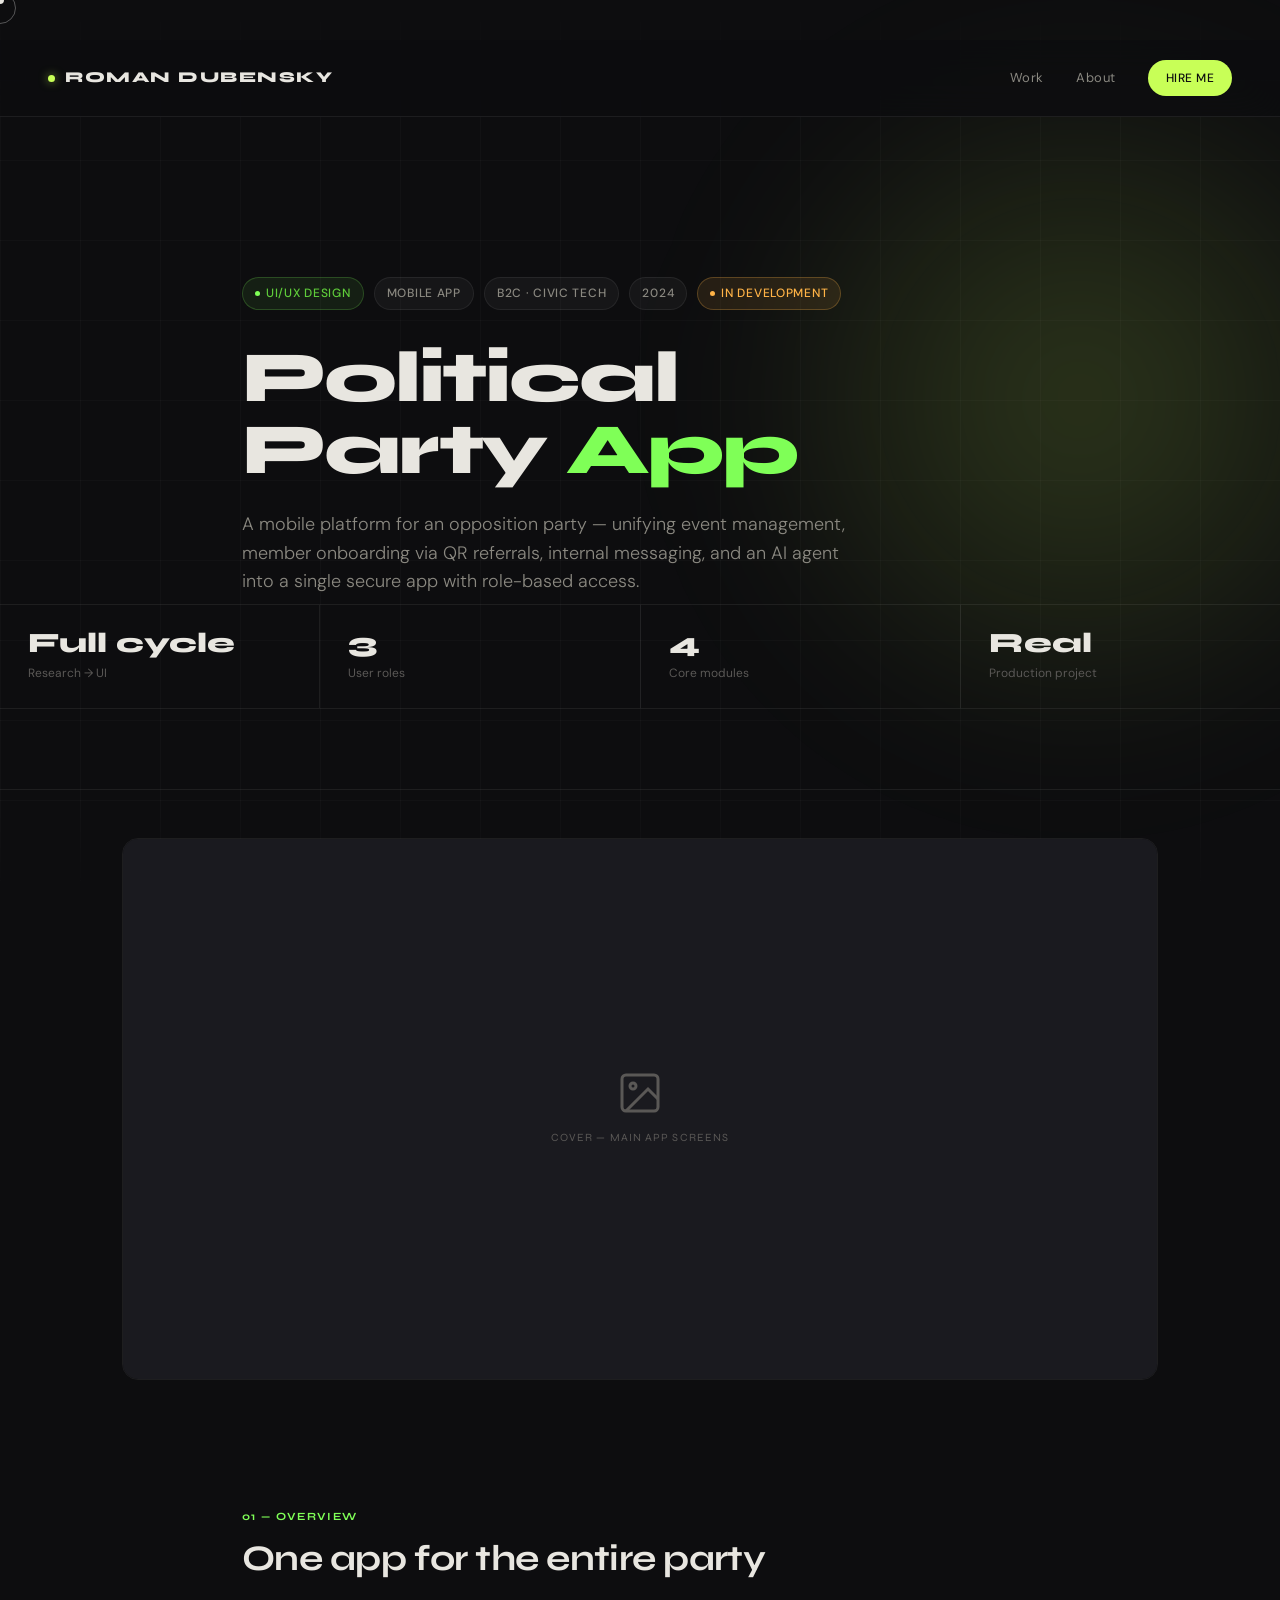
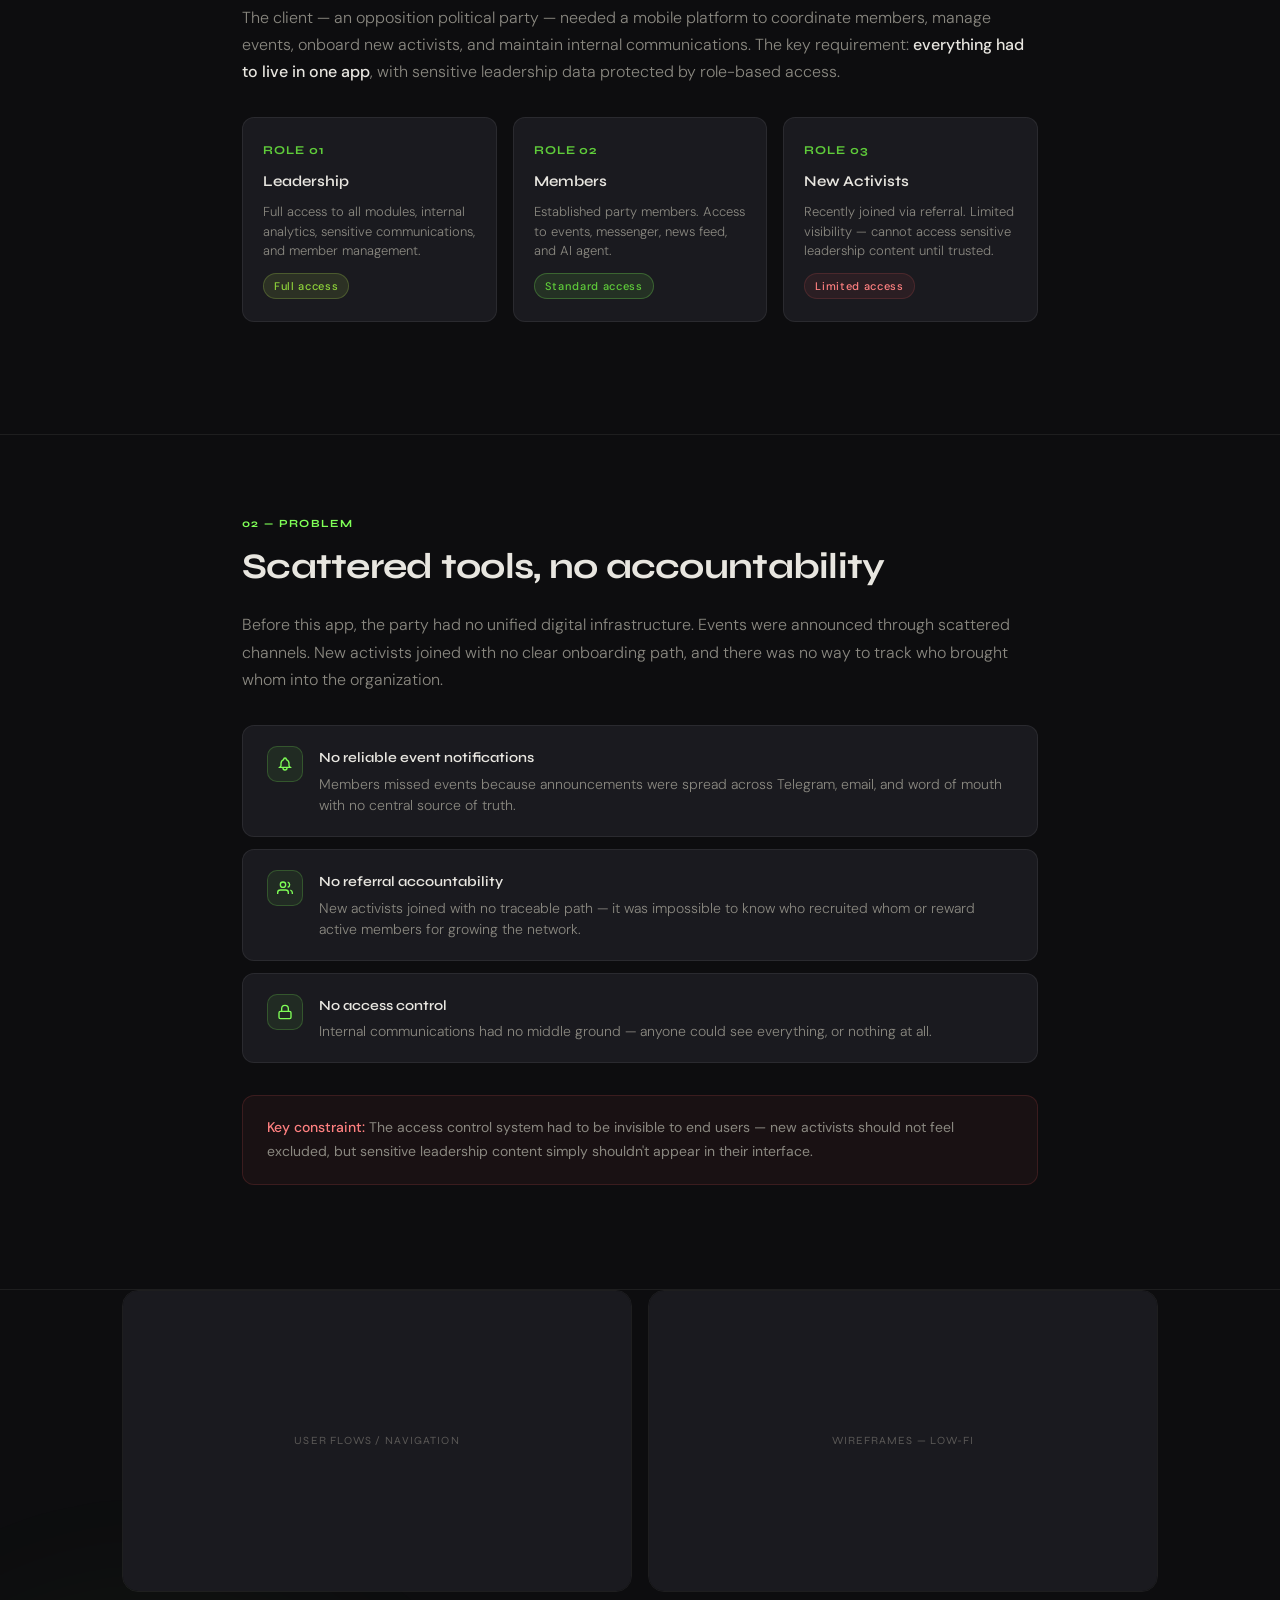
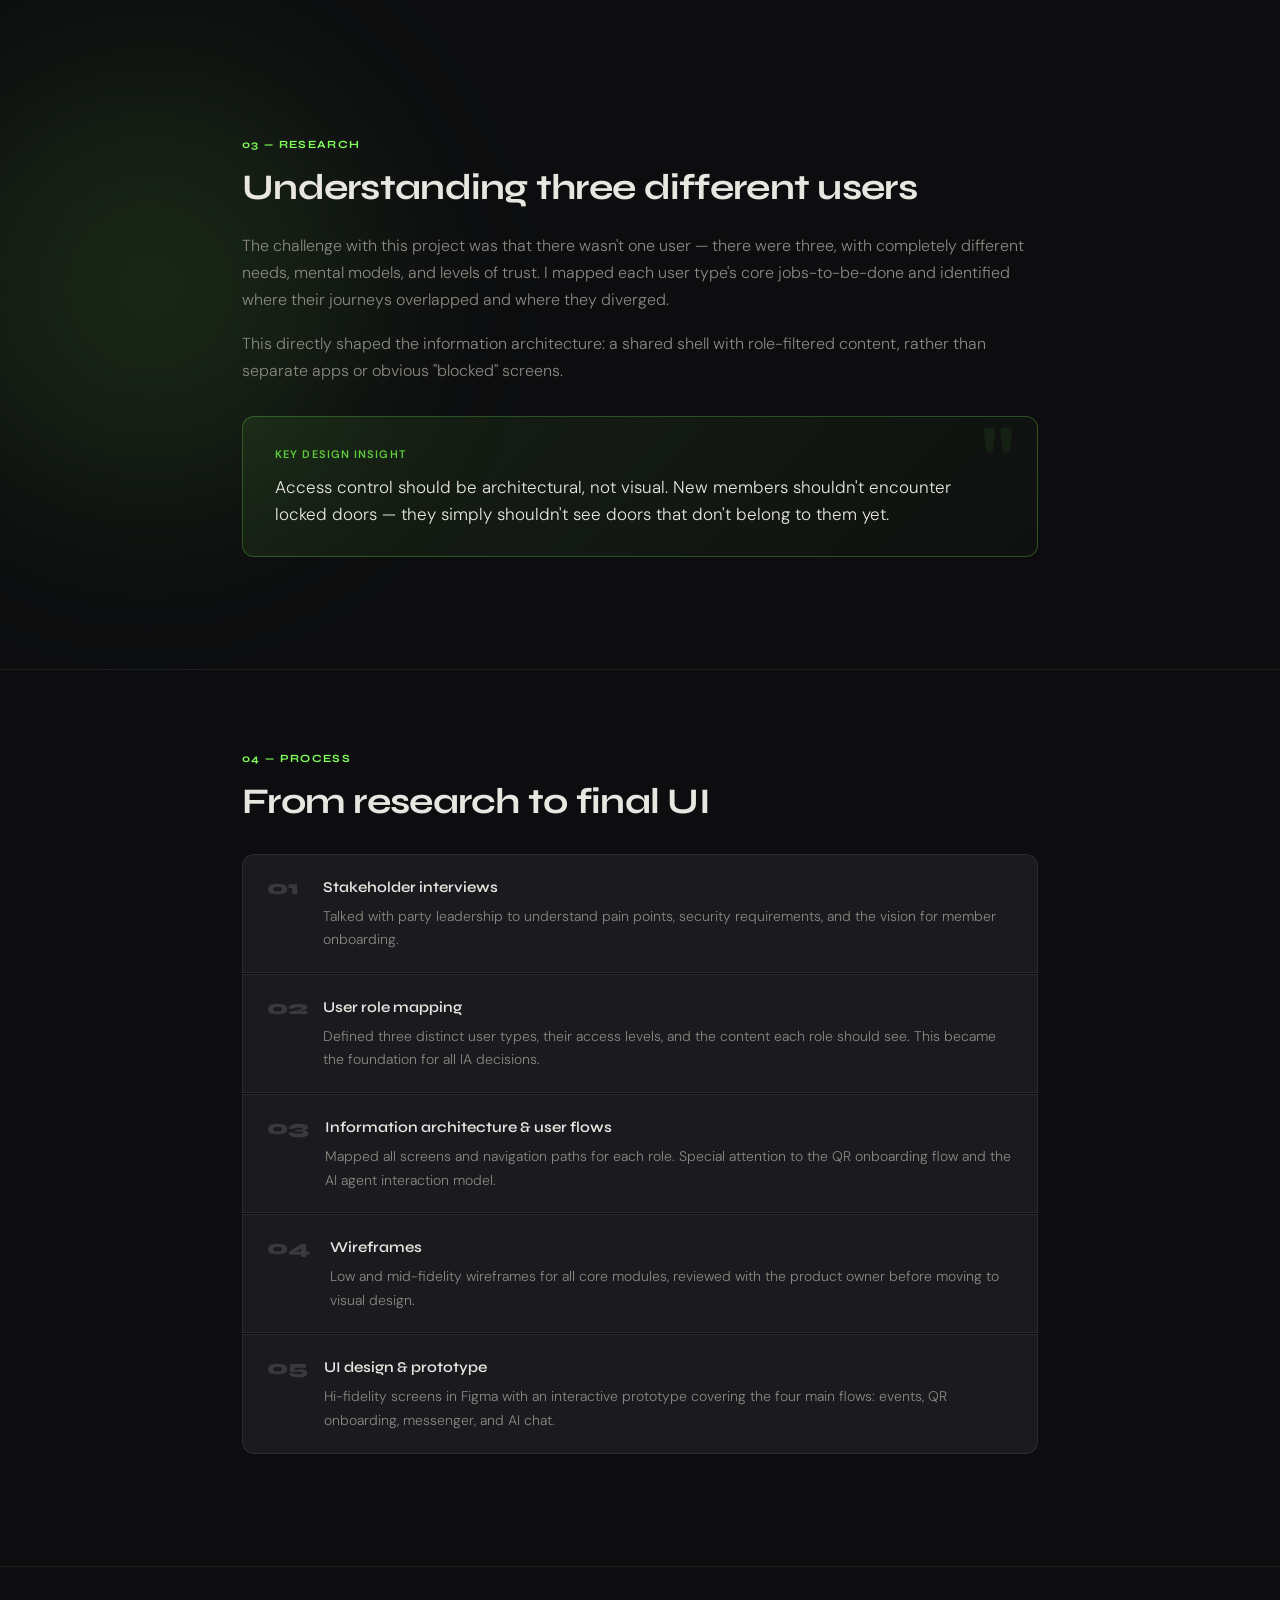
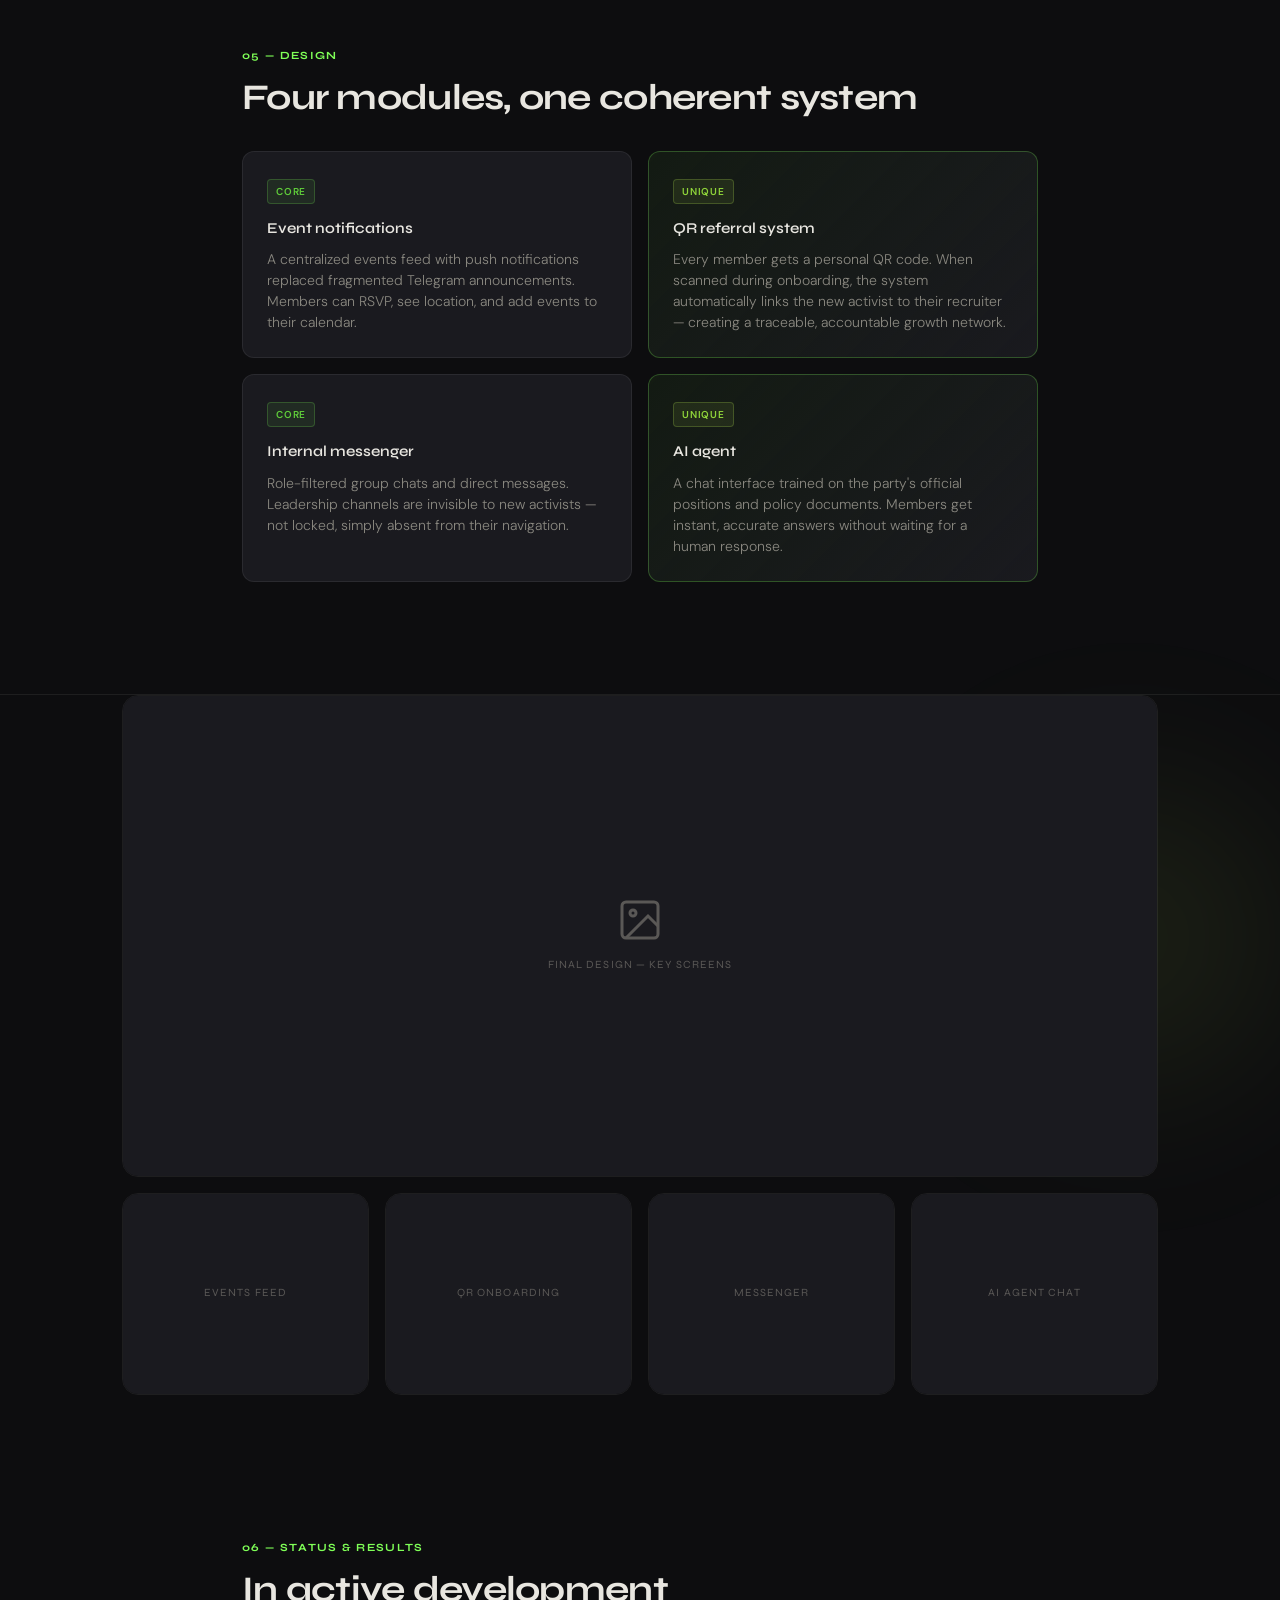
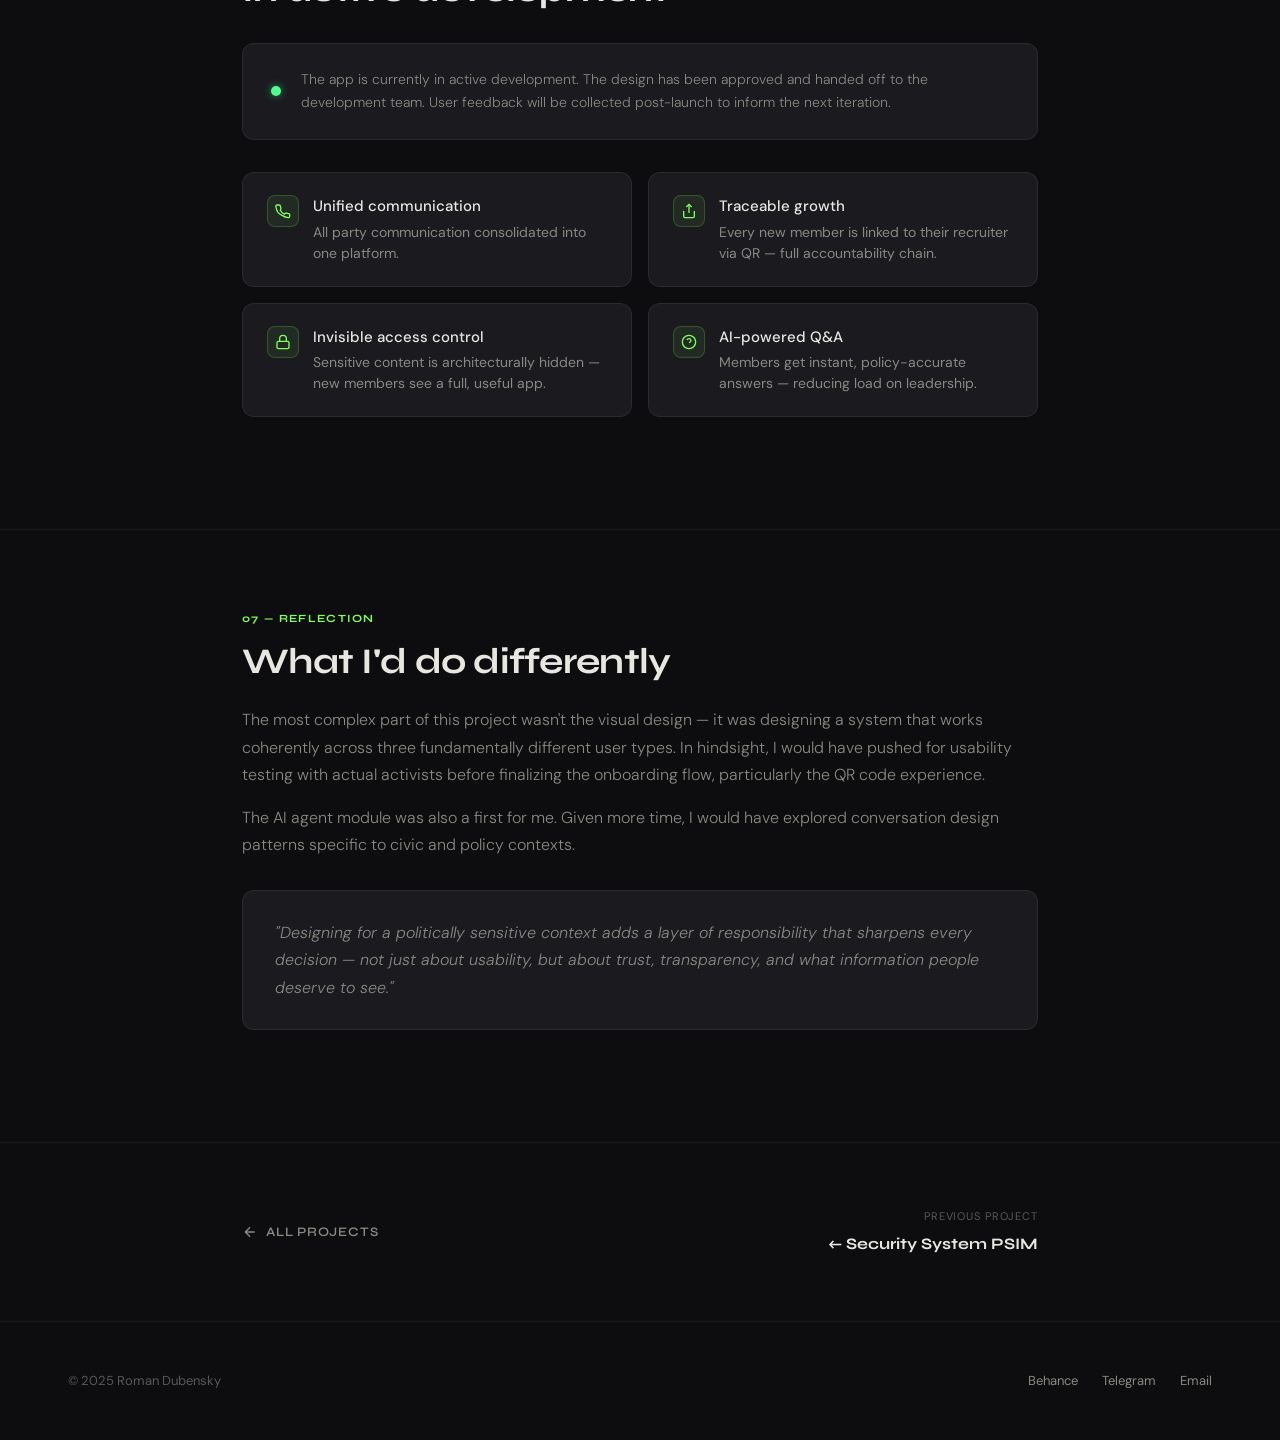
<file: uploads/political-party-f8ecd1b8.html>
<!DOCTYPE html>
<html lang="en">
<head>
<meta charset="UTF-8">
<meta name="viewport" content="width=device-width, initial-scale=1.0">
<title>Political Party App — Roman Dubensky</title>
<meta name="description" content="Case study: Mobile app for an opposition political party — QR referrals, role-based access, messenger, and AI agent.">
<link rel="preconnect" href="https://fonts.googleapis.com">
<link rel="preconnect" href="https://fonts.gstatic.com" crossorigin>
<link href="https://fonts.googleapis.com/css2?family=Syne:wght@400;500;600;700;800&family=DM+Sans:ital,opsz,wght@0,9..40,300;0,9..40,400;0,9..40,500;1,9..40,300&display=swap" rel="stylesheet">
<style>
*,*::before,*::after{box-sizing:border-box;margin:0;padding:0}
:root{--bg:#0D0D0F;--bg2:#131316;--bg3:#1A1A1F;--bg4:#202026;--border:rgba(255,255,255,0.07);--border2:rgba(255,255,255,0.14);--text:#E8E6E0;--text2:#8A8880;--text3:#5A5856;--accent-green:#C8FF57;--accent-green2:#8FD43A;--accent-blue:#7FFF57;--accent-blue2:#5FCC3A;--red:#FF5C5C;--font-heading:'Syne',system-ui,sans-serif;--font-body:'DM Sans',system-ui,sans-serif}
html{scroll-behavior:smooth;background:var(--bg)}
body{color:var(--text);font-family:var(--font-body);font-size:16px;line-height:1.7;-webkit-font-smoothing:antialiased;cursor:none;overflow-x:hidden;background:transparent;position:relative}
/* PAGE ORBS */
.page-bg{position:absolute;inset:0;z-index:0;pointer-events:none;overflow:hidden;min-height:100%}
.page-orb{position:absolute;border-radius:50%;filter:blur(72px)}
.page-orb-1{width:800px;height:800px;top:0;right:-200px;background:radial-gradient(circle,rgba(200,255,87,0.18) 0%,rgba(200,255,87,0.07) 40%,transparent 65%);animation:orbFloat1 10s ease-in-out infinite}
.page-orb-2{width:700px;height:700px;top:40%;left:-200px;background:radial-gradient(circle,rgba(127,255,87,0.15) 0%,rgba(127,255,87,0.05) 40%,transparent 65%);animation:orbFloat2 13s ease-in-out infinite}
.page-orb-3{width:500px;height:500px;top:70%;right:-100px;background:radial-gradient(circle,rgba(200,255,87,0.1) 0%,rgba(200,255,87,0.03) 45%,transparent 65%);animation:orbFloat3 16s ease-in-out infinite}
@keyframes orbFloat1{0%,100%{transform:translate(0,0) scale(1)}33%{transform:translate(-40px,50px) scale(1.05)}66%{transform:translate(30px,-30px) scale(0.97)}}
@keyframes orbFloat2{0%,100%{transform:translate(0,0) scale(1)}33%{transform:translate(50px,-40px) scale(1.07)}66%{transform:translate(-30px,30px) scale(0.95)}}
@keyframes orbFloat3{0%,100%{transform:translate(0,0) scale(1)}50%{transform:translate(-40px,-40px) scale(1.1)}}
/* PAGE GRID */
.page-grid{position:fixed;inset:0;z-index:0;pointer-events:none;background-image:linear-gradient(rgba(255,255,255,0.025) 1px,transparent 1px),linear-gradient(90deg,rgba(255,255,255,0.025) 1px,transparent 1px);background-size:80px 80px;mask-image:linear-gradient(to bottom,transparent 0%,black 10%,black 90%,transparent 100%)}
body>*:not(.page-bg):not(.page-grid){position:relative;z-index:1}
.cursor{width:8px;height:8px;background:var(--text);border-radius:50%;position:fixed;top:0;left:0;pointer-events:none;z-index:99999;transform:translate(-50%,-50%);transition:transform .15s}
.cursor-ring{width:32px;height:32px;border:1px solid rgba(255,255,255,0.3);border-radius:50%;position:fixed;top:0;left:0;pointer-events:none;z-index:99998;transform:translate(-50%,-50%);transition:width .3s,height .3s}
.cursor.hover{transform:translate(-50%,-50%) scale(2.5)}
.cursor-ring.hover{width:48px;height:48px}
nav{position:fixed;top:0;left:0;right:0;z-index:100;display:flex;align-items:center;justify-content:space-between;padding:20px 48px;border-bottom:1px solid var(--border);background:rgba(13,13,15,0.88);backdrop-filter:blur(20px)}
.nav-logo{font-family:var(--font-heading);font-weight:800;font-size:15px;letter-spacing:.1em;color:var(--text);text-decoration:none;text-transform:uppercase;display:flex;align-items:center;gap:10px}
.nav-logo-dot{width:7px;height:7px;border-radius:50%;background:var(--accent-green);box-shadow:0 0 10px rgba(200,255,87,0.6);animation:pulse 2s ease-in-out infinite}
@keyframes pulse{0%,100%{box-shadow:0 0 6px rgba(200,255,87,0.4)}50%{box-shadow:0 0 16px rgba(200,255,87,0.8)}}
.nav-links{display:flex;align-items:center;gap:32px}
.nav-links a{font-size:13px;color:var(--text2);text-decoration:none;letter-spacing:.04em;transition:color .2s;font-family:var(--font-body)}
.nav-links a:hover{color:var(--text)}
.nav-cta{font-size:12px!important;font-weight:500!important;background:var(--accent-green)!important;color:var(--bg)!important;padding:8px 18px!important;border-radius:100px;letter-spacing:.06em;text-transform:uppercase}
.nav-cta:hover{opacity:.85;color:var(--bg)!important}
.container{max-width:860px;margin:0 auto;padding:0 32px}
.container-wide{max-width:1100px;margin:0 auto;padding:0 32px}
.container-full{max-width:1240px;margin:0 auto;padding:0 48px}
section{padding:80px 0;border-bottom:1px solid var(--border)}
.section-num{font-family:var(--font-heading);font-size:11px;font-weight:700;letter-spacing:.12em;color:var(--accent-blue);text-transform:uppercase;margin-bottom:12px;display:block}
h2{font-family:var(--font-heading);font-size:clamp(26px,3vw,36px);font-weight:700;letter-spacing:-0.02em;color:var(--text);line-height:1.15;margin-bottom:24px}
p{color:var(--text2);margin-bottom:16px;font-weight:300;font-family:var(--font-body)}
p:last-child{margin-bottom:0}
strong{color:var(--text);font-weight:500}
.tag{display:inline-flex;align-items:center;gap:6px;font-size:12px;font-weight:500;letter-spacing:.06em;text-transform:uppercase;padding:5px 12px;border-radius:100px;font-family:var(--font-body)}
.tag-blue{color:var(--accent-blue2);background:rgba(127,255,87,0.08);border:1px solid rgba(127,255,87,0.2)}
.tag-neutral{color:var(--text2);background:rgba(255,255,255,0.04);border:1px solid var(--border)}
.tag-live{color:#FFB347;background:rgba(255,179,71,0.1);border:1px solid rgba(255,179,71,0.25)}
.tag-dot{width:5px;height:5px;border-radius:50%}
.dot-blue{background:var(--accent-blue)}
.dot-live{background:#FFB347;animation:livePulse 2s ease-in-out infinite}
@keyframes livePulse{0%,100%{opacity:1}50%{opacity:0.4}}
.img-ph{width:100%;background:var(--bg3);display:flex;flex-direction:column;align-items:center;justify-content:center;gap:12px;color:var(--text3)}
.img-ph-label{font-family:var(--font-heading);font-size:11px;text-transform:uppercase;letter-spacing:.1em;color:var(--text3)}
.img-cover{border-radius:16px;overflow:hidden;border:1px solid var(--border)}
.fade-up{opacity:0;transform:translateY(24px);transition:opacity .7s ease,transform .7s ease}
.fade-up.visible{opacity:1;transform:translateY(0)}
@media(prefers-reduced-motion:reduce){.fade-up{opacity:1;transform:none}}
/* HERO */
.hero{padding:160px 0 80px;border-bottom:1px solid var(--border)}
.hero-meta{display:flex;align-items:center;gap:10px;margin-bottom:32px;flex-wrap:wrap}
.hero h1{font-family:var(--font-heading);font-size:clamp(42px,6vw,72px);font-weight:800;line-height:1.0;letter-spacing:-0.03em;color:var(--text);margin-bottom:24px}
.hero h1 span{color:var(--accent-blue)}
.hero-sub{font-size:18px;color:var(--text2);font-weight:300;max-width:620px;line-height:1.6;margin-bottom:48px;font-family:var(--font-body)}
.hero-stats{display:flex;border-top:1px solid var(--border);border-bottom:1px solid var(--border);width:100%;margin-top:8px}
.stat{flex:1;padding:24px 28px;border-right:1px solid var(--border)}
.stat:last-child{border-right:none}
.stat-val{font-family:var(--font-heading);font-size:28px;font-weight:800;color:var(--text);line-height:1}
.stat-label{font-size:12px;color:var(--text3);margin-top:6px;font-family:var(--font-body)}
/* USER TYPES */
.user-types{display:grid;grid-template-columns:1fr 1fr 1fr;gap:16px;margin:32px 0}
.user-card{background:var(--bg3);border:1px solid var(--border);border-radius:12px;padding:22px 20px}
.user-role{font-family:var(--font-heading);font-size:12px;font-weight:700;letter-spacing:.08em;text-transform:uppercase;color:var(--accent-blue2);margin-bottom:8px}
.user-card h4{font-family:var(--font-heading);font-size:15px;font-weight:600;color:var(--text);margin-bottom:8px}
.user-card p{font-size:13px;margin:0;line-height:1.5}
.user-access{display:inline-block;margin-top:12px;font-size:11px;font-weight:500;letter-spacing:.06em;padding:3px 10px;border-radius:100px;font-family:var(--font-body)}
.access-full{background:rgba(200,255,87,0.1);color:#8FD43A;border:1px solid rgba(200,255,87,0.2)}
.access-mid{background:rgba(127,255,87,0.1);color:var(--accent-blue2);border:1px solid rgba(127,255,87,0.25)}
.access-limited{background:rgba(255,92,92,0.08);color:#FF8080;border:1px solid rgba(255,92,92,0.15)}
/* CHALLENGES */
.challenges{display:flex;flex-direction:column;gap:12px;margin:32px 0}
.challenge-card{background:var(--bg3);border:1px solid var(--border);border-radius:12px;padding:20px 24px;display:flex;gap:16px;align-items:flex-start}
.challenge-icon{width:36px;height:36px;min-width:36px;background:rgba(127,255,87,0.08);border:1px solid rgba(127,255,87,0.2);border-radius:10px;display:flex;align-items:center;justify-content:center}
.challenge-icon svg{color:var(--accent-blue)}
.challenge-text h4{font-family:var(--font-heading);font-size:14px;font-weight:600;color:var(--text);margin-bottom:4px}
.challenge-text p{font-size:14px;margin:0;line-height:1.5}
.constraint{background:rgba(255,92,92,0.05);border:1px solid rgba(255,92,92,0.15);border-radius:12px;padding:20px 24px;margin:24px 0;font-size:14px;color:var(--text2);font-family:var(--font-body)}
.constraint strong{color:#FF8080}
/* INSIGHT */
.insight-card{background:linear-gradient(135deg,rgba(127,255,87,0.08) 0%,rgba(127,255,87,0.02) 100%);border:1px solid rgba(127,255,87,0.25);border-radius:12px;padding:28px 32px;margin:32px 0;position:relative;overflow:hidden}
.insight-card::before{content:'"';position:absolute;top:-10px;right:20px;font-family:var(--font-heading);font-size:120px;color:var(--accent-blue);opacity:.06;line-height:1}
.insight-label{font-size:11px;font-weight:600;letter-spacing:.1em;color:var(--accent-blue2);text-transform:uppercase;margin-bottom:10px;font-family:var(--font-body)}
.insight-card p{color:var(--text);font-size:17px;line-height:1.6;margin:0}
/* PROCESS */
.process-steps{display:flex;flex-direction:column;gap:1px;margin:32px 0}
.process-step{display:flex;gap:24px;align-items:flex-start;background:var(--bg3);border:1px solid var(--border);padding:20px 24px}
.process-step:first-child{border-radius:12px 12px 0 0}
.process-step:last-child{border-radius:0 0 12px 12px}
.step-n{font-family:var(--font-heading);font-size:20px;font-weight:800;color:var(--border2);min-width:32px;line-height:1.3}
.step-content h4{font-family:var(--font-heading);font-size:15px;font-weight:600;color:var(--text);margin-bottom:4px}
.step-content p{font-size:14px;margin:0;font-family:var(--font-body)}
/* FEATURES */
.features{display:grid;grid-template-columns:1fr 1fr;gap:16px;margin:32px 0}
.feature-card{background:var(--bg3);border:1px solid var(--border);border-radius:12px;padding:24px}
.feature-card.hl{border-color:rgba(127,255,87,0.25);background:linear-gradient(135deg,rgba(127,255,87,0.06) 0%,var(--bg3) 100%)}
.feature-badge{display:inline-block;font-size:10px;font-weight:600;letter-spacing:.08em;text-transform:uppercase;padding:3px 8px;border-radius:4px;margin-bottom:12px;font-family:var(--font-body)}
.badge-core{background:rgba(127,255,87,0.08);color:var(--accent-blue2);border:1px solid rgba(127,255,87,0.2)}
.badge-unique{background:rgba(200,255,87,0.08);color:#8FD43A;border:1px solid rgba(200,255,87,0.2)}
.feature-card h4{font-family:var(--font-heading);font-size:15px;font-weight:600;color:var(--text);margin-bottom:8px}
.feature-card p{font-size:14px;margin:0;line-height:1.5}
/* STATUS */
.status-card{background:var(--bg3);border:1px solid var(--border);border-radius:12px;padding:24px 28px;margin:32px 0;display:flex;align-items:center;gap:20px}
.status-dot{width:10px;height:10px;border-radius:50%;background:#4DFF91;box-shadow:0 0 8px rgba(77,255,145,0.5);min-width:10px;animation:sp 2s ease-in-out infinite}
@keyframes sp{0%,100%{box-shadow:0 0 6px rgba(77,255,145,0.4)}50%{box-shadow:0 0 14px rgba(77,255,145,0.7)}}
.status-card p{margin:0;font-size:14px}
/* RESULTS */
.results-grid{display:grid;grid-template-columns:1fr 1fr;gap:16px;margin:32px 0}
.result-item{background:var(--bg3);border:1px solid var(--border);border-radius:12px;padding:22px 24px;display:flex;gap:14px;align-items:flex-start}
.result-icon{width:32px;height:32px;min-width:32px;background:rgba(127,255,87,0.08);border:1px solid rgba(127,255,87,0.2);border-radius:8px;display:flex;align-items:center;justify-content:center}
.result-icon svg{color:var(--accent-blue)}
.result-text{font-size:14px;color:var(--text2);line-height:1.5;font-family:var(--font-body)}
.result-text strong{display:block;font-size:15px;color:var(--text);margin-bottom:4px}
.learning-card{background:var(--bg3);border:1px solid var(--border);border-radius:12px;padding:28px 32px;margin:32px 0}
.learning-card p{margin:0;font-style:italic;color:var(--text2)}
/* FOOTER NAV */
.case-footer{padding:64px 0;display:flex;justify-content:space-between;align-items:center}
.back-link{display:inline-flex;align-items:center;gap:8px;font-family:var(--font-heading);font-size:13px;font-weight:600;letter-spacing:.06em;text-transform:uppercase;color:var(--text2);text-decoration:none;transition:color .2s}
.back-link:hover{color:var(--text)}
.next-proj{display:flex;flex-direction:column;align-items:flex-end;gap:4px}
.next-label{font-size:11px;letter-spacing:.08em;text-transform:uppercase;color:var(--text3);font-family:var(--font-body)}
.next-name{font-family:var(--font-heading);font-size:16px;font-weight:700;color:var(--text);text-decoration:none;transition:color .2s}
.next-name:hover{color:var(--accent-blue)}
footer{padding:48px 0;border-top:1px solid var(--border)}
.footer-inner{display:flex;align-items:center;justify-content:space-between}
.footer-copy{font-size:13px;color:var(--text3);font-family:var(--font-body)}
.footer-links{display:flex;gap:24px}
.footer-links a{font-size:13px;color:var(--text2);text-decoration:none;transition:color .2s;font-family:var(--font-body)}
.footer-links a:hover{color:var(--text)}
@media(max-width:768px){
  body{cursor:auto}.cursor,.cursor-ring{display:none}
  nav{padding:14px 20px}.nav-hide{display:none}
  .container,.container-wide,.container-full{padding:0 16px}
  .hero{padding:110px 0 60px}
  .hero h1{font-size:clamp(36px,10vw,56px)}
  /* Stats — 2×2 grid, centered */
  .hero-stats{display:grid;grid-template-columns:1fr 1fr;gap:10px;width:100%;border:none;overflow:visible}
  .stat{border:1px solid var(--border)!important;border-radius:14px;background:var(--bg3);padding:18px 12px;text-align:center;display:flex;flex-direction:column;align-items:center}
  .stat-val{font-size:32px}
  .stat-label{font-size:11px;margin-top:4px;line-height:1.3}
  .img-grid-2,.img-grid-4{display:none!important}
  .img-slider-wrap{display:block!important}
  .user-types,.features{grid-template-columns:1fr}
  .results-grid{grid-template-columns:1fr}
  .case-footer{flex-direction:column;gap:24px;align-items:flex-start;padding:40px 0}
  footer{padding:32px 0}
  .footer-inner{flex-direction:column;gap:12px;align-items:flex-start}
}
/* Slider */
.img-grid-2{display:grid;grid-template-columns:1fr 1fr;gap:16px}
.img-grid-4{display:block}
.img-slider-wrap{display:none;padding:0 16px}
.img-slider-track{display:flex;overflow-x:auto;scroll-snap-type:x mandatory;scrollbar-width:none;-ms-overflow-style:none;gap:16px;padding:0 0 4px}
.img-slider-track::-webkit-scrollbar{display:none}
.img-slider-track .img-cover{flex:0 0 calc(100vw - 64px);scroll-snap-align:start}
.slider-dots{display:flex;justify-content:center;gap:6px;margin-top:12px}
.slider-dot{width:6px;height:6px;border-radius:50%;background:var(--text3);transition:all .3s;cursor:pointer}
.slider-dot.active{background:var(--accent-blue);width:18px;border-radius:3px}
</style>
</head>
<body>
<div class="cursor"></div>
<div class="cursor-ring"></div>
<div class="page-bg">
  <div class="page-orb page-orb-1"></div>
  <div class="page-orb page-orb-2"></div>
  <div class="page-orb page-orb-3"></div>
</div>
<div class="page-grid"></div>

<nav>
  <a class="nav-logo" href="index.html"><span class="nav-logo-dot"></span>Roman Dubensky</a>
  <div class="nav-links">
    <a href="index.html" class="nav-hide">Work</a>
    <a href="index.html#about" class="nav-hide">About</a>
    <a href="mailto:Dubensky.Roman@gmail.com" class="nav-cta">Hire me</a>
  </div>
</nav>

<div class="hero">
  <div class="container">
    <div class="hero-meta fade-up">
      <span class="tag tag-blue"><span class="tag-dot dot-blue"></span>UI/UX Design</span>
      <span class="tag tag-neutral">Mobile App</span>
      <span class="tag tag-neutral">B2C · Civic Tech</span>
      <span class="tag tag-neutral">2024</span>
      <span class="tag tag-live"><span class="tag-dot dot-live"></span>In Development</span>
    </div>
    <h1 class="fade-up">Political<br>Party <span>App</span></h1>
    <p class="hero-sub fade-up">A mobile platform for an opposition party — unifying event management, member onboarding via QR referrals, internal messaging, and an AI agent into a single secure app with role-based access.</p>
  </div>
  <div class="hero-stats fade-up">
    <div class="stat"><div class="stat-val">Full cycle</div><div class="stat-label">Research → UI</div></div>
    <div class="stat"><div class="stat-val">3</div><div class="stat-label">User roles</div></div>
    <div class="stat"><div class="stat-val">4</div><div class="stat-label">Core modules</div></div>
    <div class="stat"><div class="stat-val">Real</div><div class="stat-label">Production project</div></div>
  </div>
</div>

<div class="container-wide" style="padding-top:48px;padding-bottom:48px;">
  <div class="img-cover fade-up"><div class="img-ph" style="height:540px;"><svg width="48" height="48" viewBox="0 0 24 24" fill="none" stroke="currentColor" stroke-width="1.5"><rect x="3" y="3" width="18" height="18" rx="2"/><circle cx="8.5" cy="8.5" r="1.5"/><path d="M21 15l-5-5L5 21"/></svg><span class="img-ph-label">Cover — main app screens</span></div></div>
</div>

<section>
  <div class="container">
    <div class="fade-up">
      <span class="section-num">01 — Overview</span>
      <h2>One app for the entire party</h2>
      <p>The client — an opposition political party — needed a mobile platform to coordinate members, manage events, onboard new activists, and maintain internal communications. The key requirement: <strong>everything had to live in one app</strong>, with sensitive leadership data protected by role-based access.</p>
    </div>
    <div class="user-types fade-up">
      <div class="user-card"><div class="user-role">Role 01</div><h4>Leadership</h4><p>Full access to all modules, internal analytics, sensitive communications, and member management.</p><span class="user-access access-full">Full access</span></div>
      <div class="user-card"><div class="user-role">Role 02</div><h4>Members</h4><p>Established party members. Access to events, messenger, news feed, and AI agent.</p><span class="user-access access-mid">Standard access</span></div>
      <div class="user-card"><div class="user-role">Role 03</div><h4>New Activists</h4><p>Recently joined via referral. Limited visibility — cannot access sensitive leadership content until trusted.</p><span class="user-access access-limited">Limited access</span></div>
    </div>
  </div>
</section>

<section>
  <div class="container">
    <div class="fade-up">
      <span class="section-num">02 — Problem</span>
      <h2>Scattered tools, no accountability</h2>
      <p>Before this app, the party had no unified digital infrastructure. Events were announced through scattered channels. New activists joined with no clear onboarding path, and there was no way to track who brought whom into the organization.</p>
    </div>
    <div class="challenges fade-up">
      <div class="challenge-card"><div class="challenge-icon"><svg width="16" height="16" viewBox="0 0 24 24" fill="none" stroke="currentColor" stroke-width="2"><path d="M15 17h5l-1.405-1.405A2.032 2.032 0 0 1 18 14.158V11a6.002 6.002 0 0 0-4-5.659V5a2 2 0 1 0-4 0v.341C7.67 6.165 6 8.388 6 11v3.159c0 .538-.214 1.055-.595 1.436L4 17h5m6 0v1a3 3 0 1 1-6 0v-1m6 0H9"/></svg></div><div class="challenge-text"><h4>No reliable event notifications</h4><p>Members missed events because announcements were spread across Telegram, email, and word of mouth with no central source of truth.</p></div></div>
      <div class="challenge-card"><div class="challenge-icon"><svg width="16" height="16" viewBox="0 0 24 24" fill="none" stroke="currentColor" stroke-width="2"><path d="M17 21v-2a4 4 0 0 0-4-4H5a4 4 0 0 0-4 4v2"/><circle cx="9" cy="7" r="4"/><path d="M23 21v-2a4 4 0 0 0-3-3.87M16 3.13a4 4 0 0 1 0 7.75"/></svg></div><div class="challenge-text"><h4>No referral accountability</h4><p>New activists joined with no traceable path — it was impossible to know who recruited whom or reward active members for growing the network.</p></div></div>
      <div class="challenge-card"><div class="challenge-icon"><svg width="16" height="16" viewBox="0 0 24 24" fill="none" stroke="currentColor" stroke-width="2"><rect x="3" y="11" width="18" height="11" rx="2"/><path d="M7 11V7a5 5 0 0 1 10 0v4"/></svg></div><div class="challenge-text"><h4>No access control</h4><p>Internal communications had no middle ground — anyone could see everything, or nothing at all.</p></div></div>
    </div>
    <div class="constraint fade-up"><strong>Key constraint:</strong> The access control system had to be invisible to end users — new activists should not feel excluded, but sensitive leadership content simply shouldn't appear in their interface.</div>
  </div>
</section>

<div class="container-wide" style="padding:0 32px 64px;">
  <!-- Desktop -->
  <div class="img-grid-2">
    <div class="img-cover fade-up"><div class="img-ph" style="height:300px;"><span class="img-ph-label">User flows / navigation</span></div></div>
    <div class="img-cover fade-up"><div class="img-ph" style="height:300px;"><span class="img-ph-label">Wireframes — low-fi</span></div></div>
  </div>
  <!-- Mobile slider -->
  <div class="img-slider-wrap">
    <div class="img-slider-track" id="slider-wf">
      <div class="img-cover"><div class="img-ph" style="height:280px;"><span class="img-ph-label">User flows / navigation</span></div></div>
      <div class="img-cover"><div class="img-ph" style="height:280px;"><span class="img-ph-label">Wireframes — low-fi</span></div></div>
    </div>
    <div class="slider-dots" id="dots-wf"></div>
  </div>
</div>

<section>
  <div class="container">
    <div class="fade-up">
      <span class="section-num">03 — Research</span>
      <h2>Understanding three different users</h2>
      <p>The challenge with this project was that there wasn't one user — there were three, with completely different needs, mental models, and levels of trust. I mapped each user type's core jobs-to-be-done and identified where their journeys overlapped and where they diverged.</p>
      <p>This directly shaped the information architecture: a shared shell with role-filtered content, rather than separate apps or obvious "blocked" screens.</p>
    </div>
    <div class="insight-card fade-up">
      <div class="insight-label">Key design insight</div>
      <p>Access control should be architectural, not visual. New members shouldn't encounter locked doors — they simply shouldn't see doors that don't belong to them yet.</p>
    </div>
  </div>
</section>

<section>
  <div class="container">
    <div class="fade-up"><span class="section-num">04 — Process</span><h2>From research to final UI</h2></div>
    <div class="process-steps fade-up">
      <div class="process-step"><div class="step-n">01</div><div class="step-content"><h4>Stakeholder interviews</h4><p>Talked with party leadership to understand pain points, security requirements, and the vision for member onboarding.</p></div></div>
      <div class="process-step"><div class="step-n">02</div><div class="step-content"><h4>User role mapping</h4><p>Defined three distinct user types, their access levels, and the content each role should see. This became the foundation for all IA decisions.</p></div></div>
      <div class="process-step"><div class="step-n">03</div><div class="step-content"><h4>Information architecture & user flows</h4><p>Mapped all screens and navigation paths for each role. Special attention to the QR onboarding flow and the AI agent interaction model.</p></div></div>
      <div class="process-step"><div class="step-n">04</div><div class="step-content"><h4>Wireframes</h4><p>Low and mid-fidelity wireframes for all core modules, reviewed with the product owner before moving to visual design.</p></div></div>
      <div class="process-step"><div class="step-n">05</div><div class="step-content"><h4>UI design & prototype</h4><p>Hi-fidelity screens in Figma with an interactive prototype covering the four main flows: events, QR onboarding, messenger, and AI chat.</p></div></div>
    </div>
  </div>
</section>

<section>
  <div class="container">
    <div class="fade-up"><span class="section-num">05 — Design</span><h2>Four modules, one coherent system</h2></div>
    <div class="features fade-up">
      <div class="feature-card"><span class="feature-badge badge-core">Core</span><h4>Event notifications</h4><p>A centralized events feed with push notifications replaced fragmented Telegram announcements. Members can RSVP, see location, and add events to their calendar.</p></div>
      <div class="feature-card hl"><span class="feature-badge badge-unique">Unique</span><h4>QR referral system</h4><p>Every member gets a personal QR code. When scanned during onboarding, the system automatically links the new activist to their recruiter — creating a traceable, accountable growth network.</p></div>
      <div class="feature-card"><span class="feature-badge badge-core">Core</span><h4>Internal messenger</h4><p>Role-filtered group chats and direct messages. Leadership channels are invisible to new activists — not locked, simply absent from their navigation.</p></div>
      <div class="feature-card hl"><span class="feature-badge badge-unique">Unique</span><h4>AI agent</h4><p>A chat interface trained on the party's official positions and policy documents. Members get instant, accurate answers without waiting for a human response.</p></div>
    </div>
  </div>
</section>

<div class="container-wide" style="padding:0 32px 64px;">
  <!-- Desktop -->
  <div class="img-grid-4">
    <div class="img-cover fade-up"><div class="img-ph" style="height:480px;"><svg width="48" height="48" viewBox="0 0 24 24" fill="none" stroke="currentColor" stroke-width="1.5"><rect x="3" y="3" width="18" height="18" rx="2"/><circle cx="8.5" cy="8.5" r="1.5"/><path d="M21 15l-5-5L5 21"/></svg><span class="img-ph-label">Final design — key screens</span></div></div>
    <div style="display:grid;grid-template-columns:1fr 1fr 1fr 1fr;gap:16px;margin-top:16px;">
      <div class="img-cover fade-up"><div class="img-ph" style="height:200px;"><span class="img-ph-label">Events feed</span></div></div>
      <div class="img-cover fade-up"><div class="img-ph" style="height:200px;"><span class="img-ph-label">QR onboarding</span></div></div>
      <div class="img-cover fade-up"><div class="img-ph" style="height:200px;"><span class="img-ph-label">Messenger</span></div></div>
      <div class="img-cover fade-up"><div class="img-ph" style="height:200px;"><span class="img-ph-label">AI agent chat</span></div></div>
    </div>
  </div>
  <!-- Mobile slider -->
  <div class="img-slider-wrap">
    <div class="img-slider-track" id="slider-pp">
      <div class="img-cover"><div class="img-ph" style="height:320px;"><span class="img-ph-label">Final design — key screens</span></div></div>
      <div class="img-cover"><div class="img-ph" style="height:320px;"><span class="img-ph-label">Events feed</span></div></div>
      <div class="img-cover"><div class="img-ph" style="height:320px;"><span class="img-ph-label">QR onboarding</span></div></div>
      <div class="img-cover"><div class="img-ph" style="height:320px;"><span class="img-ph-label">Messenger</span></div></div>
      <div class="img-cover"><div class="img-ph" style="height:320px;"><span class="img-ph-label">AI agent chat</span></div></div>
    </div>
    <div class="slider-dots" id="dots-pp"></div>
  </div>
</div>

<section>
  <div class="container">
    <div class="fade-up"><span class="section-num">06 — Status & Results</span><h2>In active development</h2></div>
    <div class="status-card fade-up"><div class="status-dot"></div><p>The app is currently in active development. The design has been approved and handed off to the development team. User feedback will be collected post-launch to inform the next iteration.</p></div>
    <div class="results-grid fade-up">
      <div class="result-item"><div class="result-icon"><svg width="16" height="16" viewBox="0 0 24 24" fill="none" stroke="currentColor" stroke-width="2"><path d="M22 16.92v3a2 2 0 0 1-2.18 2 19.79 19.79 0 0 1-8.63-3.07A19.5 19.5 0 0 1 4.36 14a19.79 19.79 0 0 1-3.07-8.67A2 2 0 0 1 3.11 3h3a2 2 0 0 1 2 1.72c.127.96.361 1.903.7 2.81a2 2 0 0 1-.45 2.11L7.91 10.9a16 16 0 0 0 6 6l1.27-1.27a2 2 0 0 1 2.11-.45c.907.339 1.85.573 2.81.7A2 2 0 0 1 22 17z"/></svg></div><div class="result-text"><strong>Unified communication</strong>All party communication consolidated into one platform.</div></div>
      <div class="result-item"><div class="result-icon"><svg width="16" height="16" viewBox="0 0 24 24" fill="none" stroke="currentColor" stroke-width="2"><path d="M4 12v8a2 2 0 0 0 2 2h12a2 2 0 0 0 2-2v-8"/><polyline points="16 6 12 2 8 6"/><line x1="12" y1="2" x2="12" y2="15"/></svg></div><div class="result-text"><strong>Traceable growth</strong>Every new member is linked to their recruiter via QR — full accountability chain.</div></div>
      <div class="result-item"><div class="result-icon"><svg width="16" height="16" viewBox="0 0 24 24" fill="none" stroke="currentColor" stroke-width="2"><rect x="3" y="11" width="18" height="11" rx="2"/><path d="M7 11V7a5 5 0 0 1 10 0v4"/></svg></div><div class="result-text"><strong>Invisible access control</strong>Sensitive content is architecturally hidden — new members see a full, useful app.</div></div>
      <div class="result-item"><div class="result-icon"><svg width="16" height="16" viewBox="0 0 24 24" fill="none" stroke="currentColor" stroke-width="2"><circle cx="12" cy="12" r="10"/><path d="M9.09 9a3 3 0 0 1 5.83 1c0 2-3 3-3 3"/><line x1="12" y1="17" x2="12.01" y2="17"/></svg></div><div class="result-text"><strong>AI-powered Q&A</strong>Members get instant, policy-accurate answers — reducing load on leadership.</div></div>
    </div>
  </div>
</section>

<section>
  <div class="container">
    <div class="fade-up"><span class="section-num">07 — Reflection</span><h2>What I'd do differently</h2><p>The most complex part of this project wasn't the visual design — it was designing a system that works coherently across three fundamentally different user types. In hindsight, I would have pushed for usability testing with actual activists before finalizing the onboarding flow, particularly the QR code experience.</p><p>The AI agent module was also a first for me. Given more time, I would have explored conversation design patterns specific to civic and policy contexts.</p></div>
    <div class="learning-card fade-up"><p>"Designing for a politically sensitive context adds a layer of responsibility that sharpens every decision — not just about usability, but about trust, transparency, and what information people deserve to see."</p></div>
  </div>
</section>

<div class="container">
  <div class="case-footer fade-up">
    <a class="back-link" href="index.html"><svg width="16" height="16" viewBox="0 0 24 24" fill="none" stroke="currentColor" stroke-width="2"><path d="M19 12H5M12 19l-7-7 7-7"/></svg>All projects</a>
    <div class="next-proj"><span class="next-label">Previous project</span><a class="next-name" href="psim.html">← Security System PSIM</a></div>
  </div>
</div>

<footer><div class="container-full"><div class="footer-inner"><span class="footer-copy">© 2025 Roman Dubensky</span><div class="footer-links"><a href="https://www.behance.net/dubensky" target="_blank">Behance</a><a href="https://t.me/Roman_Dbn" target="_blank">Telegram</a><a href="mailto:Dubensky.Roman@gmail.com">Email</a></div></div></div></footer>

<script>
const cursor=document.querySelector('.cursor'),ring=document.querySelector('.cursor-ring');
if(cursor&&ring){let mx=0,my=0,rx=0,ry=0;document.addEventListener('mousemove',e=>{mx=e.clientX;my=e.clientY;cursor.style.transform=`translate(${mx}px,${my}px) translate(-50%,-50%)`;});(function ar(){rx+=(mx-rx)*.12;ry+=(my-ry)*.12;ring.style.transform=`translate(${rx}px,${ry}px) translate(-50%,-50%)`;requestAnimationFrame(ar);})();document.querySelectorAll('a,button').forEach(el=>{el.addEventListener('mouseenter',()=>{cursor.classList.add('hover');ring.classList.add('hover');});el.addEventListener('mouseleave',()=>{cursor.classList.remove('hover');ring.classList.remove('hover');});});}
const obs=new IntersectionObserver((entries)=>{entries.forEach((e,i)=>{if(e.isIntersecting){setTimeout(()=>e.target.classList.add('visible'),i*80);obs.unobserve(e.target);}});},{threshold:0.05,rootMargin:'0px 0px -40px 0px'});
window.addEventListener('load',()=>{document.querySelectorAll('.fade-up').forEach(el=>obs.observe(el));});

function initSlider(trackId, dotsId) {
  const track = document.getElementById(trackId);
  const dotsEl = document.getElementById(dotsId);
  if (!track || !dotsEl) return;
  const slides = track.querySelectorAll('.img-cover');
  slides.forEach((_, i) => {
    const d = document.createElement('div');
    d.className = 'slider-dot' + (i === 0 ? ' active' : '');
    d.onclick = () => slides[i].scrollIntoView({behavior:'smooth',block:'nearest',inline:'start'});
    dotsEl.appendChild(d);
  });
  track.addEventListener('scroll', () => {
    const idx = Math.round(track.scrollLeft / track.offsetWidth);
    dotsEl.querySelectorAll('.slider-dot').forEach((d,i) => d.classList.toggle('active', i === idx));
  }, {passive:true});
}
initSlider('slider-wf','dots-wf');
initSlider('slider-pp','dots-pp');
</script>
</body>
</html>
</file>
